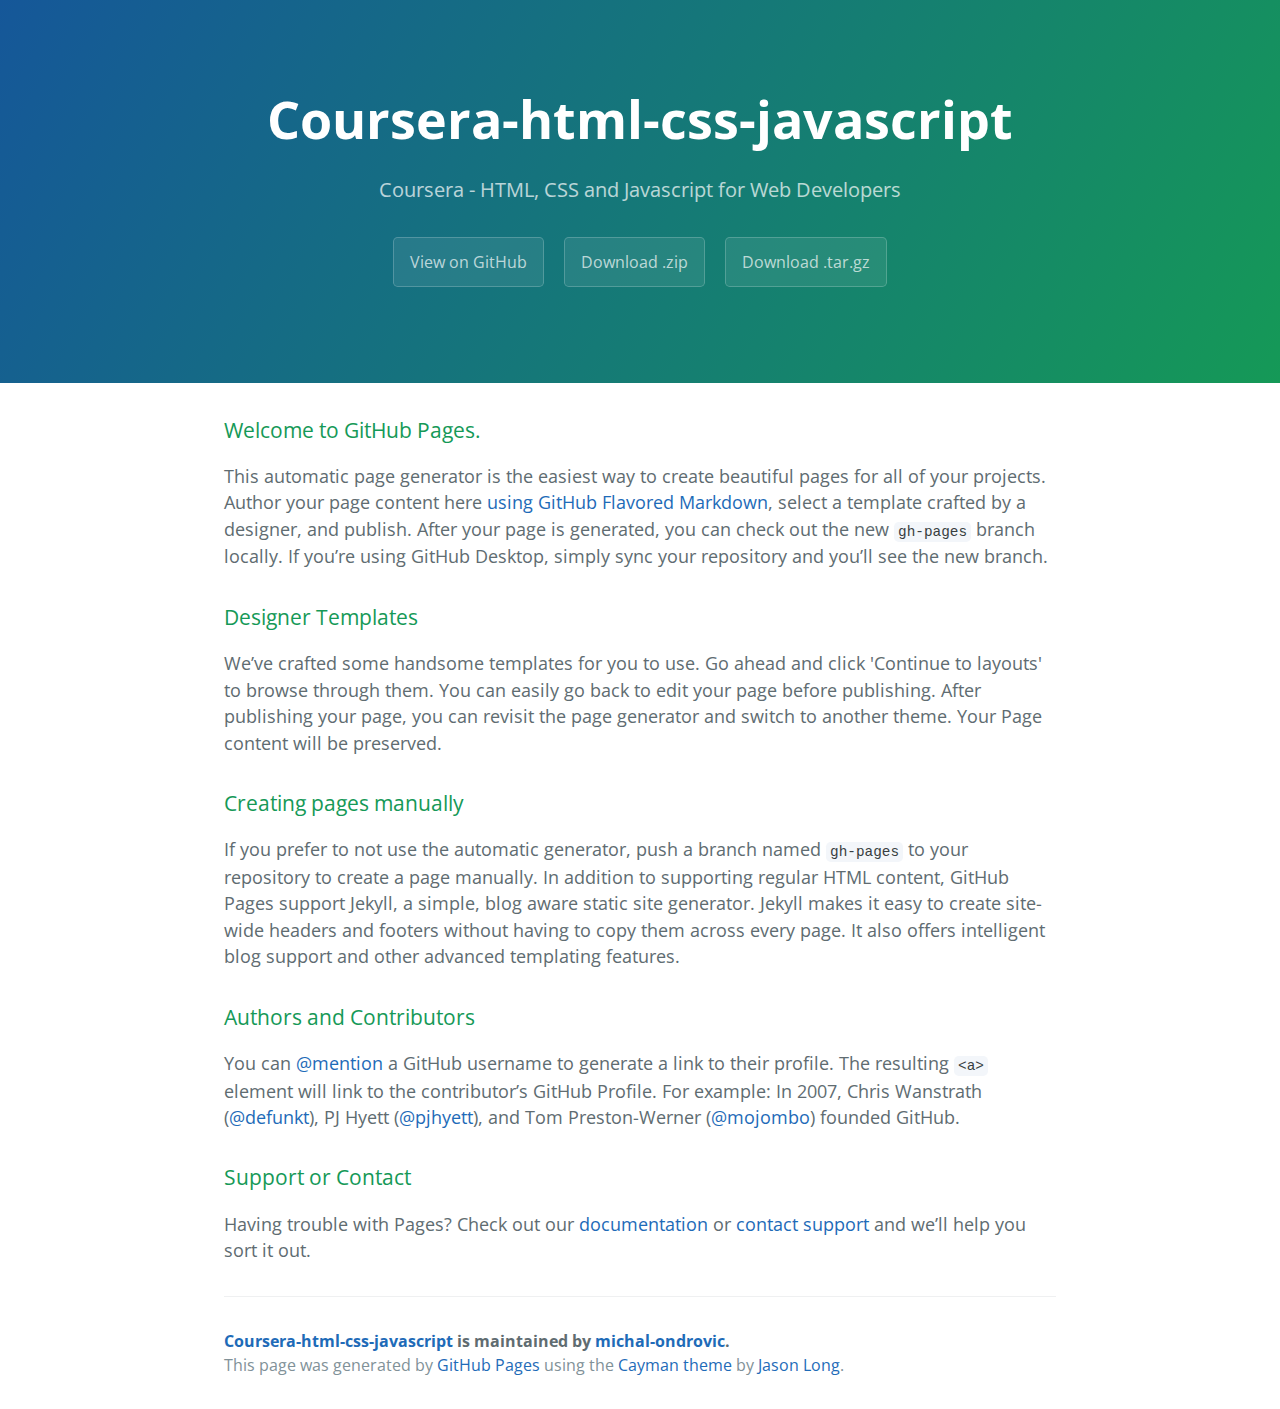
<file: index.html>
<!DOCTYPE html>
<html lang="en-us">
  <head>
    <meta charset="UTF-8">
    <title>Coursera-html-css-javascript by michal-ondrovic</title>
    <meta name="viewport" content="width=device-width, initial-scale=1">
    <link rel="stylesheet" type="text/css" href="stylesheets/normalize.css" media="screen">
    <link href='https://fonts.googleapis.com/css?family=Open+Sans:400,700' rel='stylesheet' type='text/css'>
    <link rel="stylesheet" type="text/css" href="stylesheets/stylesheet.css" media="screen">
    <link rel="stylesheet" type="text/css" href="stylesheets/github-light.css" media="screen">
  </head>
  <body>
    <section class="page-header">
      <h1 class="project-name">Coursera-html-css-javascript</h1>
      <h2 class="project-tagline">Coursera - HTML, CSS and Javascript for Web Developers</h2>
      <a href="https://github.com/michal-ondrovic/Coursera-HTML-CSS-Javascript" class="btn">View on GitHub</a>
      <a href="https://github.com/michal-ondrovic/Coursera-HTML-CSS-Javascript/zipball/master" class="btn">Download .zip</a>
      <a href="https://github.com/michal-ondrovic/Coursera-HTML-CSS-Javascript/tarball/master" class="btn">Download .tar.gz</a>
    </section>

    <section class="main-content">
      <h3>
<a id="welcome-to-github-pages" class="anchor" href="#welcome-to-github-pages" aria-hidden="true"><span aria-hidden="true" class="octicon octicon-link"></span></a>Welcome to GitHub Pages.</h3>

<p>This automatic page generator is the easiest way to create beautiful pages for all of your projects. Author your page content here <a href="https://guides.github.com/features/mastering-markdown/">using GitHub Flavored Markdown</a>, select a template crafted by a designer, and publish. After your page is generated, you can check out the new <code>gh-pages</code> branch locally. If you’re using GitHub Desktop, simply sync your repository and you’ll see the new branch.</p>

<h3>
<a id="designer-templates" class="anchor" href="#designer-templates" aria-hidden="true"><span aria-hidden="true" class="octicon octicon-link"></span></a>Designer Templates</h3>

<p>We’ve crafted some handsome templates for you to use. Go ahead and click 'Continue to layouts' to browse through them. You can easily go back to edit your page before publishing. After publishing your page, you can revisit the page generator and switch to another theme. Your Page content will be preserved.</p>

<h3>
<a id="creating-pages-manually" class="anchor" href="#creating-pages-manually" aria-hidden="true"><span aria-hidden="true" class="octicon octicon-link"></span></a>Creating pages manually</h3>

<p>If you prefer to not use the automatic generator, push a branch named <code>gh-pages</code> to your repository to create a page manually. In addition to supporting regular HTML content, GitHub Pages support Jekyll, a simple, blog aware static site generator. Jekyll makes it easy to create site-wide headers and footers without having to copy them across every page. It also offers intelligent blog support and other advanced templating features.</p>

<h3>
<a id="authors-and-contributors" class="anchor" href="#authors-and-contributors" aria-hidden="true"><span aria-hidden="true" class="octicon octicon-link"></span></a>Authors and Contributors</h3>

<p>You can <a href="https://help.github.com/articles/basic-writing-and-formatting-syntax/#mentioning-users-and-teams" class="user-mention">@mention</a> a GitHub username to generate a link to their profile. The resulting <code>&lt;a&gt;</code> element will link to the contributor’s GitHub Profile. For example: In 2007, Chris Wanstrath (<a href="https://github.com/defunkt" class="user-mention">@defunkt</a>), PJ Hyett (<a href="https://github.com/pjhyett" class="user-mention">@pjhyett</a>), and Tom Preston-Werner (<a href="https://github.com/mojombo" class="user-mention">@mojombo</a>) founded GitHub.</p>

<h3>
<a id="support-or-contact" class="anchor" href="#support-or-contact" aria-hidden="true"><span aria-hidden="true" class="octicon octicon-link"></span></a>Support or Contact</h3>

<p>Having trouble with Pages? Check out our <a href="https://help.github.com/pages">documentation</a> or <a href="https://github.com/contact">contact support</a> and we’ll help you sort it out.</p>

      <footer class="site-footer">
        <span class="site-footer-owner"><a href="https://github.com/michal-ondrovic/Coursera-HTML-CSS-Javascript">Coursera-html-css-javascript</a> is maintained by <a href="https://github.com/michal-ondrovic">michal-ondrovic</a>.</span>

        <span class="site-footer-credits">This page was generated by <a href="https://pages.github.com">GitHub Pages</a> using the <a href="https://github.com/jasonlong/cayman-theme">Cayman theme</a> by <a href="https://twitter.com/jasonlong">Jason Long</a>.</span>
      </footer>

    </section>

  
  </body>
</html>
</file>
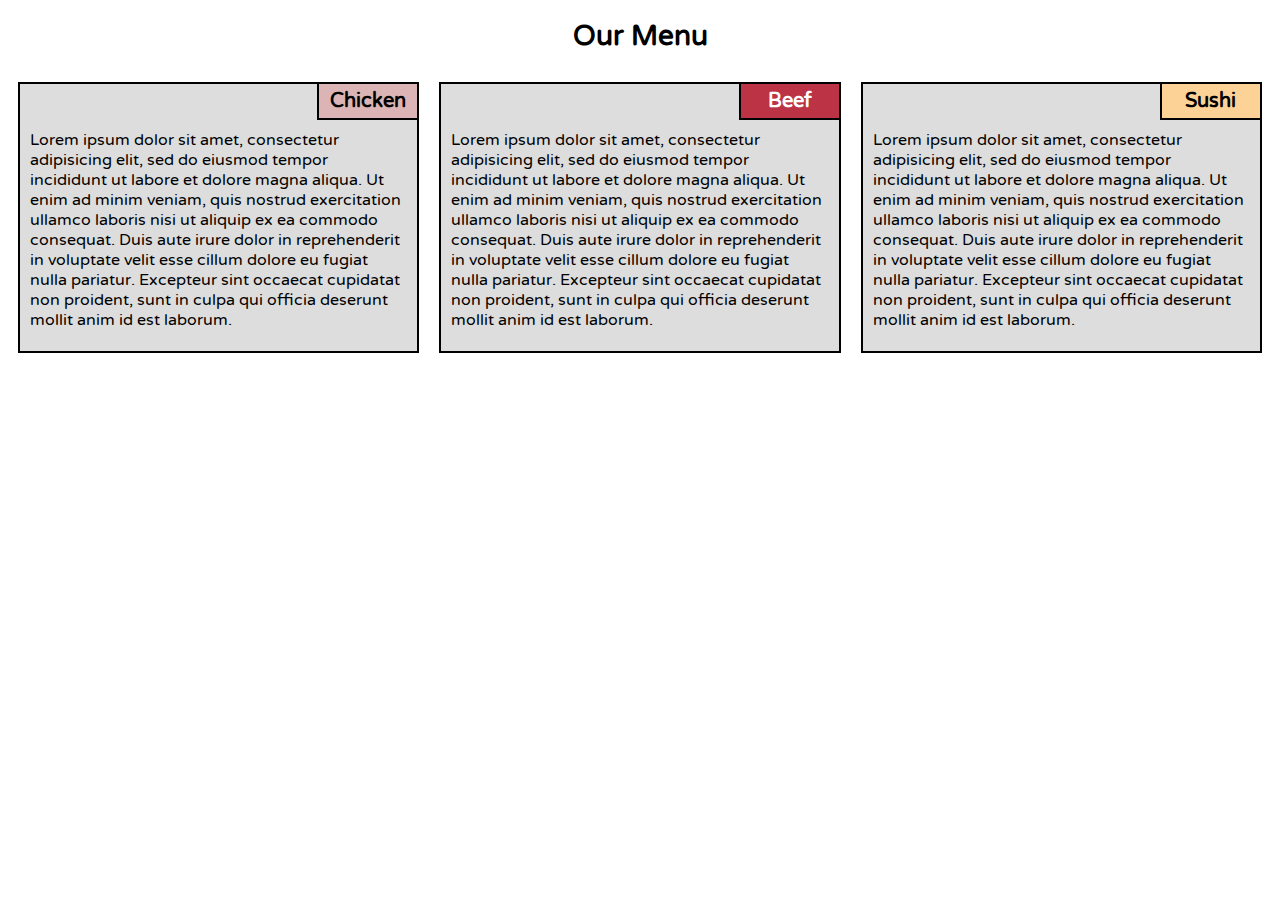
<file: module2_solution/index.html>
<!DOCTYPE html>
<html>
  <head>
    <meta charset="utf-8">
    <meta name="viewport" content="width=device-width, initial-scale=1">
    <link rel="stylesheet" href="css/styles.css">
    <link href='https://fonts.googleapis.com/css?family=Varela+Round' rel='stylesheet' type='text/css'>
    <title>module2_solution</title>
  </head>
  <body>
    <h1>Our Menu</h1>
    <div class="row">
      <section class="col-lg-4 col-md-6">
        <div class="section-text">
          <div id="chicken" class="section-title">
            <h4>Chicken</h4>
          </div>
          <p>
            Lorem ipsum dolor sit amet, consectetur adipisicing elit, sed do eiusmod tempor incididunt ut labore et dolore magna aliqua. Ut enim ad minim veniam, quis nostrud exercitation ullamco laboris nisi ut aliquip ex ea commodo consequat. Duis aute irure dolor in reprehenderit in voluptate velit esse cillum dolore eu fugiat nulla pariatur. Excepteur sint occaecat cupidatat non proident, sunt in culpa qui officia deserunt mollit anim id est laborum.
          </p>
        </div>
      </section>
      <section class="col-lg-4 col-md-6">
        <div class="section-text">
          <div id="beef" class="section-title">
            <h4>Beef</h4>
          </div>
          <p>
            Lorem ipsum dolor sit amet, consectetur adipisicing elit, sed do eiusmod tempor incididunt ut labore et dolore magna aliqua. Ut enim ad minim veniam, quis nostrud exercitation ullamco laboris nisi ut aliquip ex ea commodo consequat. Duis aute irure dolor in reprehenderit in voluptate velit esse cillum dolore eu fugiat nulla pariatur. Excepteur sint occaecat cupidatat non proident, sunt in culpa qui officia deserunt mollit anim id est laborum.
          </p>
        </div>
      </section>
      <section class="col-lg-4 col-md-12">
        <div class="section-text">
          <div id="sushi" class="section-title">
            <h4>Sushi</h4>
          </div>
          <p>
            Lorem ipsum dolor sit amet, consectetur adipisicing elit, sed do eiusmod tempor incididunt ut labore et dolore magna aliqua. Ut enim ad minim veniam, quis nostrud exercitation ullamco laboris nisi ut aliquip ex ea commodo consequat. Duis aute irure dolor in reprehenderit in voluptate velit esse cillum dolore eu fugiat nulla pariatur. Excepteur sint occaecat cupidatat non proident, sunt in culpa qui officia deserunt mollit anim id est laborum.
          </p>
        </div>
      </section>
    </div>

  </body>
</html>
</file>
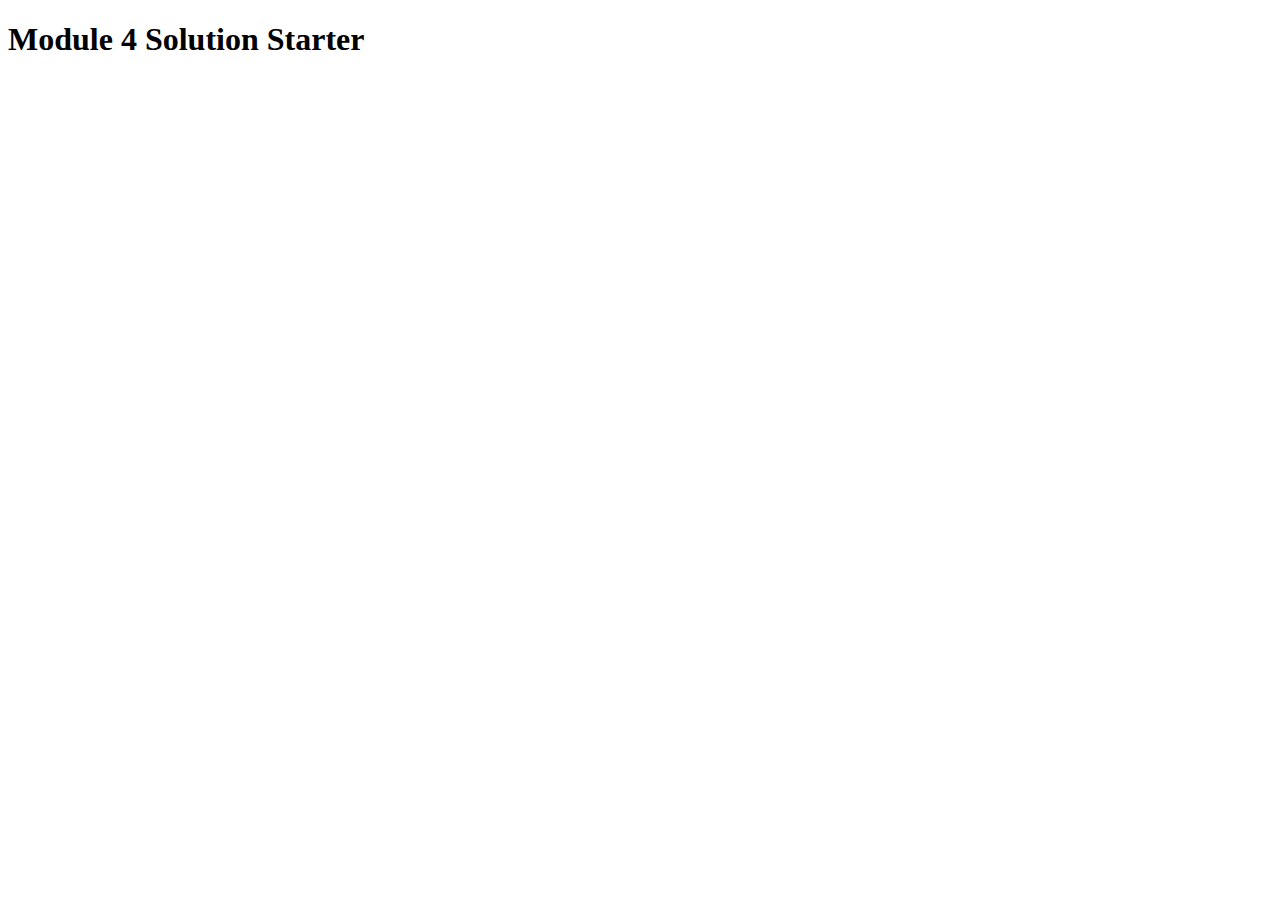
<file: module4_solution/index.html>
<!DOCTYPE html>
<html>
<head>
  <meta charset="utf-8">
  <title>Module 4 Solution Starter</title>
  <script>
    var names = []; // DO NOT REMOVE
  </script>
  <script src="SpeakHello.js"></script>
  <script src="SpeakGoodBye.js"></script>
  <script src="script.js"></script>
</head>
<body>
  <h1>Module 4 Solution Starter</h1>
</body>
</html>
</file>
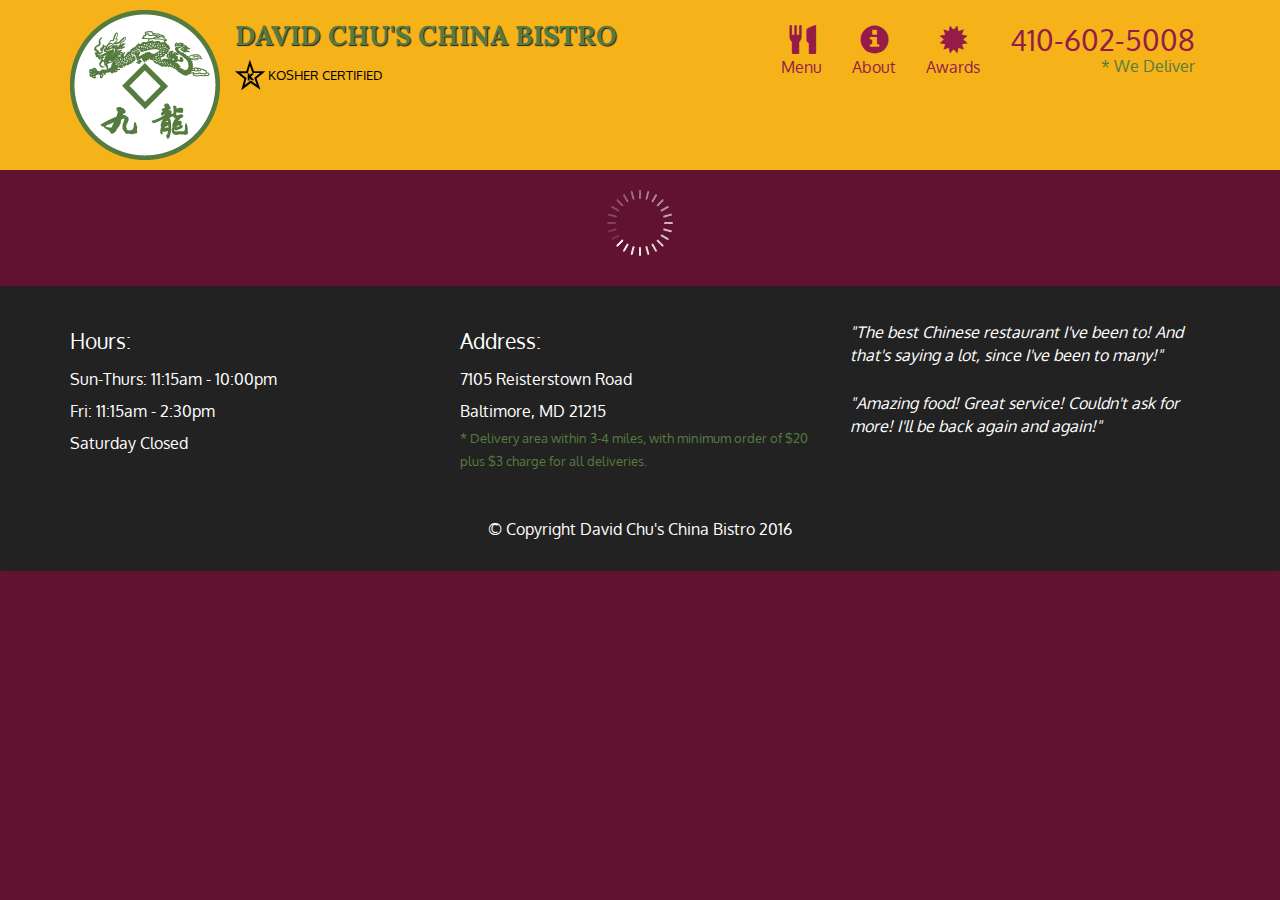
<file: module5_solution/index.html>
<!doctype html>
<html lang="en">
  <head>
    <meta charset="utf-8">
    <meta http-equiv="X-UA-Compatible" content="IE=edge">
    <meta name="viewport" content="width=device-width, initial-scale=1">
    <title>David Chu's China Bistro</title>
    <link rel="stylesheet" href="css/bootstrap.min.css">
    <link rel="stylesheet" href="css/styles.css">
    <link href='https://fonts.googleapis.com/css?family=Oxygen:400,300,700' rel='stylesheet' type='text/css'>
    <link href='https://fonts.googleapis.com/css?family=Lora' rel='stylesheet' type='text/css'>
  </head>
<body>
  <header>
    <nav id="header-nav" class="navbar navbar-default">
      <div class="container">
        <div class="navbar-header">
          <a href="index.html" class="pull-left visible-md visible-lg">
            <div id="logo-img" alt="Logo image"></div>
          </a>

          <div class="navbar-brand">
            <a href="index.html"><h1>David Chu's China Bistro</h1></a>
            <p>
              <img src="images/star-k-logo.png" alt="Kosher certification">
              <span>Kosher Certified</span>
            </p>
          </div>

          <button id="navbarToggle" type="button" class="navbar-toggle collapsed" data-toggle="collapse" data-target="#collapsable-nav" aria-expanded="false">
            <span class="sr-only">Toggle navigation</span>
            <span class="icon-bar"></span>
            <span class="icon-bar"></span>
            <span class="icon-bar"></span>
          </button>
        </div>
        
        <div id="collapsable-nav" class="collapse navbar-collapse">
           <ul id="nav-list" class="nav navbar-nav navbar-right">
            <li id="navHomeButton" class="visible-xs active">
              <a href="index.html">
                <span class="glyphicon glyphicon-home"></span> Home</a>
            </li>
            <li id="navMenuButton">
              <a href="#" onclick="$dc.loadMenuCategories();">
                <span class="glyphicon glyphicon-cutlery"></span><br class="hidden-xs"> Menu</a>
            </li>
            <li>
              <a href="#">
                <span class="glyphicon glyphicon-info-sign"></span><br class="hidden-xs"> About</a>
            </li>
            <li>
              <a href="#">
                <span class="glyphicon glyphicon-certificate"></span><br class="hidden-xs"> Awards</a>
            </li>
            <li id="phone" class="hidden-xs">
              <a href="tel:410-602-5008">
                <span>410-602-5008</span></a><div>* We Deliver</div>
            </li>
          </ul><!-- #nav-list -->
        </div><!-- .collapse .navbar-collapse -->
      </div><!-- .container -->
    </nav><!-- #header-nav -->
  </header>

  <div id="call-btn" class="visible-xs">
    <a class="btn" href="tel:410-602-5008">
    <span class="glyphicon glyphicon-earphone"></span>
    410-602-5008
    </a>
  </div>
  <div id="xs-deliver" class="text-center visible-xs">* We Deliver</div>

  <div id="main-content" class="container"></div>

  <footer class="panel-footer">
    <div class="container">
      <div class="row">
        <section id="hours" class="col-sm-4">
          <span>Hours:</span><br>
          Sun-Thurs: 11:15am - 10:00pm<br>
          Fri: 11:15am - 2:30pm<br>
          Saturday Closed
          <hr class="visible-xs">
        </section>
        <section id="address" class="col-sm-4">
          <span>Address:</span><br>
          7105 Reisterstown Road<br>
          Baltimore, MD 21215
          <p>* Delivery area within 3-4 miles, with minimum order of $20 plus $3 charge for all deliveries.</p>
          <hr class="visible-xs">
        </section>
        <section id="testimonials" class="col-sm-4">
          <p>"The best Chinese restaurant I've been to! And that's saying a lot, since I've been to many!"</p>
          <p>"Amazing food! Great service! Couldn't ask for more! I'll be back again and again!"</p>
        </section>
      </div>
      <div class="text-center">&copy; Copyright David Chu's China Bistro 2016</div>
    </div>
  </footer>

  <!-- jQuery (Bootstrap JS plugins depend on it) -->
  <script src="js/jquery-2.1.4.min.js"></script>
  <script src="js/bootstrap.min.js"></script>
  <script src="js/ajax-utils.js"></script>
  <script src="js/script.js"></script>
</body>
</html>
</file>
<file: stylesheets/stylesheet.css>
* {
  box-sizing: border-box; }

body {
  padding: 0;
  margin: 0;
  font-family: "Open Sans", "Helvetica Neue", Helvetica, Arial, sans-serif;
  font-size: 16px;
  line-height: 1.5;
  color: #606c71; }

a {
  color: #1e6bb8;
  text-decoration: none; }
  a:hover {
    text-decoration: underline; }

.btn {
  display: inline-block;
  margin-bottom: 1rem;
  color: rgba(255, 255, 255, 0.7);
  background-color: rgba(255, 255, 255, 0.08);
  border-color: rgba(255, 255, 255, 0.2);
  border-style: solid;
  border-width: 1px;
  border-radius: 0.3rem;
  transition: color 0.2s, background-color 0.2s, border-color 0.2s; }
  .btn + .btn {
    margin-left: 1rem; }

.btn:hover {
  color: rgba(255, 255, 255, 0.8);
  text-decoration: none;
  background-color: rgba(255, 255, 255, 0.2);
  border-color: rgba(255, 255, 255, 0.3); }

@media screen and (min-width: 64em) {
  .btn {
    padding: 0.75rem 1rem; } }

@media screen and (min-width: 42em) and (max-width: 64em) {
  .btn {
    padding: 0.6rem 0.9rem;
    font-size: 0.9rem; } }

@media screen and (max-width: 42em) {
  .btn {
    display: block;
    width: 100%;
    padding: 0.75rem;
    font-size: 0.9rem; }
    .btn + .btn {
      margin-top: 1rem;
      margin-left: 0; } }

.page-header {
  color: #fff;
  text-align: center;
  background-color: #159957;
  background-image: linear-gradient(120deg, #155799, #159957); }

@media screen and (min-width: 64em) {
  .page-header {
    padding: 5rem 6rem; } }

@media screen and (min-width: 42em) and (max-width: 64em) {
  .page-header {
    padding: 3rem 4rem; } }

@media screen and (max-width: 42em) {
  .page-header {
    padding: 2rem 1rem; } }

.project-name {
  margin-top: 0;
  margin-bottom: 0.1rem; }

@media screen and (min-width: 64em) {
  .project-name {
    font-size: 3.25rem; } }

@media screen and (min-width: 42em) and (max-width: 64em) {
  .project-name {
    font-size: 2.25rem; } }

@media screen and (max-width: 42em) {
  .project-name {
    font-size: 1.75rem; } }

.project-tagline {
  margin-bottom: 2rem;
  font-weight: normal;
  opacity: 0.7; }

@media screen and (min-width: 64em) {
  .project-tagline {
    font-size: 1.25rem; } }

@media screen and (min-width: 42em) and (max-width: 64em) {
  .project-tagline {
    font-size: 1.15rem; } }

@media screen and (max-width: 42em) {
  .project-tagline {
    font-size: 1rem; } }

.main-content :first-child {
  margin-top: 0; }
.main-content img {
  max-width: 100%; }
.main-content h1, .main-content h2, .main-content h3, .main-content h4, .main-content h5, .main-content h6 {
  margin-top: 2rem;
  margin-bottom: 1rem;
  font-weight: normal;
  color: #159957; }
.main-content p {
  margin-bottom: 1em; }
.main-content code {
  padding: 2px 4px;
  font-family: Consolas, "Liberation Mono", Menlo, Courier, monospace;
  font-size: 0.9rem;
  color: #383e41;
  background-color: #f3f6fa;
  border-radius: 0.3rem; }
.main-content pre {
  padding: 0.8rem;
  margin-top: 0;
  margin-bottom: 1rem;
  font: 1rem Consolas, "Liberation Mono", Menlo, Courier, monospace;
  color: #567482;
  word-wrap: normal;
  background-color: #f3f6fa;
  border: solid 1px #dce6f0;
  border-radius: 0.3rem; }
  .main-content pre > code {
    padding: 0;
    margin: 0;
    font-size: 0.9rem;
    color: #567482;
    word-break: normal;
    white-space: pre;
    background: transparent;
    border: 0; }
.main-content .highlight {
  margin-bottom: 1rem; }
  .main-content .highlight pre {
    margin-bottom: 0;
    word-break: normal; }
.main-content .highlight pre, .main-content pre {
  padding: 0.8rem;
  overflow: auto;
  font-size: 0.9rem;
  line-height: 1.45;
  border-radius: 0.3rem; }
.main-content pre code, .main-content pre tt {
  display: inline;
  max-width: initial;
  padding: 0;
  margin: 0;
  overflow: initial;
  line-height: inherit;
  word-wrap: normal;
  background-color: transparent;
  border: 0; }
  .main-content pre code:before, .main-content pre code:after, .main-content pre tt:before, .main-content pre tt:after {
    content: normal; }
.main-content ul, .main-content ol {
  margin-top: 0; }
.main-content blockquote {
  padding: 0 1rem;
  margin-left: 0;
  color: #819198;
  border-left: 0.3rem solid #dce6f0; }
  .main-content blockquote > :first-child {
    margin-top: 0; }
  .main-content blockquote > :last-child {
    margin-bottom: 0; }
.main-content table {
  display: block;
  width: 100%;
  overflow: auto;
  word-break: normal;
  word-break: keep-all; }
  .main-content table th {
    font-weight: bold; }
  .main-content table th, .main-content table td {
    padding: 0.5rem 1rem;
    border: 1px solid #e9ebec; }
.main-content dl {
  padding: 0; }
  .main-content dl dt {
    padding: 0;
    margin-top: 1rem;
    font-size: 1rem;
    font-weight: bold; }
  .main-content dl dd {
    padding: 0;
    margin-bottom: 1rem; }
.main-content hr {
  height: 2px;
  padding: 0;
  margin: 1rem 0;
  background-color: #eff0f1;
  border: 0; }

@media screen and (min-width: 64em) {
  .main-content {
    max-width: 64rem;
    padding: 2rem 6rem;
    margin: 0 auto;
    font-size: 1.1rem; } }

@media screen and (min-width: 42em) and (max-width: 64em) {
  .main-content {
    padding: 2rem 4rem;
    font-size: 1.1rem; } }

@media screen and (max-width: 42em) {
  .main-content {
    padding: 2rem 1rem;
    font-size: 1rem; } }

.site-footer {
  padding-top: 2rem;
  margin-top: 2rem;
  border-top: solid 1px #eff0f1; }

.site-footer-owner {
  display: block;
  font-weight: bold; }

.site-footer-credits {
  color: #819198; }

@media screen and (min-width: 64em) {
  .site-footer {
    font-size: 1rem; } }

@media screen and (min-width: 42em) and (max-width: 64em) {
  .site-footer {
    font-size: 1rem; } }

@media screen and (max-width: 42em) {
  .site-footer {
    font-size: 0.9rem; } }
</file>
<file: stylesheets/github-light.css>
/*
The MIT License (MIT)

Copyright (c) 2015 GitHub, Inc.

Permission is hereby granted, free of charge, to any person obtaining a copy
of this software and associated documentation files (the "Software"), to deal
in the Software without restriction, including without limitation the rights
to use, copy, modify, merge, publish, distribute, sublicense, and/or sell
copies of the Software, and to permit persons to whom the Software is
furnished to do so, subject to the following conditions:

The above copyright notice and this permission notice shall be included in all
copies or substantial portions of the Software.

THE SOFTWARE IS PROVIDED "AS IS", WITHOUT WARRANTY OF ANY KIND, EXPRESS OR
IMPLIED, INCLUDING BUT NOT LIMITED TO THE WARRANTIES OF MERCHANTABILITY,
FITNESS FOR A PARTICULAR PURPOSE AND NONINFRINGEMENT. IN NO EVENT SHALL THE
AUTHORS OR COPYRIGHT HOLDERS BE LIABLE FOR ANY CLAIM, DAMAGES OR OTHER
LIABILITY, WHETHER IN AN ACTION OF CONTRACT, TORT OR OTHERWISE, ARISING FROM,
OUT OF OR IN CONNECTION WITH THE SOFTWARE OR THE USE OR OTHER DEALINGS IN THE
SOFTWARE.

*/

.pl-c /* comment */ {
  color: #969896;
}

.pl-c1      /* constant, markup.raw, meta.diff.header, meta.module-reference, meta.property-name, support, support.constant, support.variable, variable.other.constant */,
.pl-s .pl-v /* string variable */ {
  color: #0086b3;
}

.pl-e  /* entity */,
.pl-en /* entity.name */ {
  color: #795da3;
}

.pl-s .pl-s1 /* string source */,
.pl-smi      /* storage.modifier.import, storage.modifier.package, storage.type.java, variable.other, variable.parameter.function */ {
  color: #333;
}

.pl-ent /* entity.name.tag */ {
  color: #63a35c;
}

.pl-k /* keyword, storage, storage.type */ {
  color: #a71d5d;
}

.pl-pds              /* punctuation.definition.string, string.regexp.character-class */,
.pl-s                /* string */,
.pl-s .pl-pse .pl-s1 /* string punctuation.section.embedded source */,
.pl-sr               /* string.regexp */,
.pl-sr .pl-cce       /* string.regexp constant.character.escape */,
.pl-sr .pl-sra       /* string.regexp string.regexp.arbitrary-repitition */,
.pl-sr .pl-sre       /* string.regexp source.ruby.embedded */ {
  color: #183691;
}

.pl-v /* variable */ {
  color: #ed6a43;
}

.pl-id /* invalid.deprecated */ {
  color: #b52a1d;
}

.pl-ii /* invalid.illegal */ {
  background-color: #b52a1d;
  color: #f8f8f8;
}

.pl-sr .pl-cce /* string.regexp constant.character.escape */ {
  color: #63a35c;
  font-weight: bold;
}

.pl-ml /* markup.list */ {
  color: #693a17;
}

.pl-mh        /* markup.heading */,
.pl-mh .pl-en /* markup.heading entity.name */,
.pl-ms        /* meta.separator */ {
  color: #1d3e81;
  font-weight: bold;
}

.pl-mq /* markup.quote */ {
  color: #008080;
}

.pl-mi /* markup.italic */ {
  color: #333;
  font-style: italic;
}

.pl-mb /* markup.bold */ {
  color: #333;
  font-weight: bold;
}

.pl-md /* markup.deleted, meta.diff.header.from-file */ {
  background-color: #ffecec;
  color: #bd2c00;
}

.pl-mi1 /* markup.inserted, meta.diff.header.to-file */ {
  background-color: #eaffea;
  color: #55a532;
}

.pl-mdr /* meta.diff.range */ {
  color: #795da3;
  font-weight: bold;
}

.pl-mo /* meta.output */ {
  color: #1d3e81;
}
</file>
<file: module2_solution/css/styles.css>
* {
  box-sizing: border-box;
  font-family: "varela round", sans-serif;
}

.row {
  width: 100%;
}

/* Large device */
@media (min-width: 992px) {
  .col-lg-1, .col-lg-2, .col-lg-3, .col-lg-4, .col-lg-5, .col-lg-6, .col-lg-7,
  .col-lg-8, .col-lg-9, .col-lg-10, .col-lg-11, .col-lg-12 {
    float: left;
  }
  .col-lg-1 {
    width: 8.33%;
  }
  .col-lg-2 {
    width: 16.66%;
  }
  .col-lg-3 {
    width: 25%;
  }
  .col-lg-4 {
    width: 33.33%;
  }
  .col-lg-5 {
    width: 41.66%;
  }
  .col-lg-6 {
    width: 50%;
  }
  .col-lg-7 {
    width: 58.33%;
  }
  .col-lg-8 {
    width: 66.66%;
  }
  .col-lg-9 {
    width: 75%;
  }
  .col-lg-10 {
    width: 83.33%;
  }
  .col-lg-11 {
    width: 71.66%;
  }
  .col-lg-12 {
    width: 100%;
  }
}

/* Medium device */
@media (min-width: 768px) and (max-width: 991px) {
  .col-md-1, .col-md-2, .col-md-3, .col-md-4, .col-md-5, .col-md-6, .col-md-7,
  .col-md-8, .col-md-9, .col-md-10, .col-md-11, .col-md-12 {
    float: left;
  }
  .col-md-1 {
    width: 8.33%;
  }
  .col-md-2 {
    width: 16.66%;
  }
  .col-md-3 {
    width: 25%;
  }
  .col-md-4 {
    width: 33.33%;
  }
  .col-md-5 {
    width: 41.66%;
  }
  .col-md-6 {
    width: 50%;
  }
  .col-md-7 {
    width: 58.33%;
  }
  .col-md-8 {
    width: 66.66%;
  }
  .col-md-9 {
    width: 75%;
  }
  .col-md-10 {
    width: 83.33%;
  }
  .col-md-11 {
    width: 71.66%;
  }
  .col-md-12 {
    width: 100%;
  }
 }

 h1 {
   text-align: center;
   font-size: 175%;
 }
 h4 {
   font-size: 125%;
   text-align: center;
   margin: 5px;
 }
 section {
   padding: 10px;
 }
 .section-title {
   position: absolute;
   width: 100px;
   top: 0px;
   right: 0px;
   border-width: 0px 0px 2px 2px;
   border-style: solid;
   border-color: black;

 }
 #chicken {
   color: black;
   background-color: #DCB4B6;
 }
 #beef {
   color: white;
   background-color: #BB3344;
 }
 #sushi {
   color: black;
   background-color: #FDD297;
 }
 section .section-text {
   position: relative;
   background-color: #DDDDDD;
   border: 2px solid black;
   padding: 30px 10px 5px 10px;
 }


}
</file>
<file: module5_solution/css/styles.css>
body {
  font-size: 16px;
  color: #fff;
  background-color: #61122f;
  font-family: 'Oxygen', sans-serif;
}

/** HEADER **/
#header-nav {
  background-color: #f6b319;
  border-radius: 0;
  border: 0;
}

#logo-img {
  background: url('../images/restaurant-logo_large.png') no-repeat;
  width: 150px;
  height: 150px;
  margin: 10px 15px 10px 0;
}

.navbar-brand {
  padding-top: 25px;
}
.navbar-brand h1 { /* Restaurant name */
  font-family: 'Lora', serif;
  color: #557c3e;
  font-size: 1.5em;
  text-transform: uppercase;
  font-weight: bold;
  text-shadow: 1px 1px 1px #222;
  margin-top: 0;
  margin-bottom: 0;
  line-height: .75;
}
.navbar-brand a:hover, .navbar-brand a:focus {
  text-decoration: none;
}
.navbar-brand p { /* Kosher cert */
  color: #000;
  text-transform: uppercase;
  font-size: .7em;
  margin-top: 15px;
}
.navbar-brand p span { /* Star-K */
  vertical-align: middle;
}

#nav-list {
  margin-top: 10px;
}
#nav-list a {
  color: #951C49;
  text-align: center;
}
#nav-list a:hover {
  background: #E7E7E7;
}
#nav-list a span {
  font-size: 1.8em;
}

#phone {
  margin-top: 5px;
}
#phone a { /* Phone number */
  text-align: right;
  padding-bottom: 0;
}
#phone div { /* We Deliver */
  color: #557c3e;
  text-align: right;
  padding-right: 15px;
}

.navbar-header button.navbar-toggle, .navbar-header .icon-bar {
  border: 1px solid #61122f;
}
.navbar-header button.navbar-toggle {
  clear: both;
  margin-top: -30px;
}
/* END HEADER */

/* FOOTER */
.panel-footer {
  margin-top: 30px;
  padding-top: 35px;
  padding-bottom: 30px;
  background-color: #222;
  border-top: 0;
}
.panel-footer div.row {
  margin-bottom: 35px;
}
#hours, #address {
  line-height: 2;
}
#hours > span, #address > span {
  font-size: 1.3em;
}
#address p {
  color: #557c3e;
  font-size: .8em;
  line-height: 1.8;
}
#testimonials {
  font-style: italic;
}
#testimonials p:nth-child(2) {
  margin-top: 25px;
}
/* END FOOTER */



/* HOME PAGE */
.container .jumbotron {
  box-shadow: 0 0 50px #3F0C1F;
  border: 2px solid #3F0C1F;
}

#menu-tile, #specials-tile, #map-tile {
  height: 250px;
  width: 100%;
  margin-bottom: 15px;
  position: relative;
  border: 2px solid #3F0C1F;
  overflow: hidden;
}
#menu-tile:hover, #specials-tile:hover, #map-tile:hover {
  box-shadow: 0 1px 5px 1px #cccccc;
}
#menu-tile {
  background: url('../images/menu-tile.jpg') no-repeat;
  background-position: center;
}
#specials-tile {
  background: url('../images/specials-tile.jpg') no-repeat;
  background-position: center;
}
#menu-tile span, #specials-tile span, #map-tile span {
  position: absolute;
  bottom: 0;
  right: 0;
  width: 100%;
  text-align: center;
  font-size: 1.6em;
  text-transform: uppercase;
  background-color: #000;
  color: #fff;
  opacity: .8;
}
/* END HOME PAGE */

/* MENU CATEGORIES PAGE */
.category-tile { 
  position: relative;
  border: 2px solid #3F0C1F;
  overflow: hidden;
  width: 200px;
  height: 200px;
  margin: 0 auto 15px;
}
.category-tile span {
  position: absolute;
  bottom: 0;
  right: 0;
  width: 100%;
  text-align: center;
  font-size: 1.2em;
  text-transform: uppercase;
  background-color: #000;
  color: #fff;
  opacity: .8;
}
.category-tile:hover {
  box-shadow: 0 1px 5px 1px #cccccc;
}

#menu-categories-title + div {
  margin-bottom: 50px;
}
/* END MENU CATEGORIES PAGE */

/* SINGLE CATEGORY PAGE */
.menu-item-tile {
  margin-bottom: 25px;
}
.menu-item-tile hr {
  width: 80%;
}
.menu-item-tile .menu-item-price {
  font-size: 1.1em;
  text-align: right;
  margin-top: -15px;
  margin-right: -15px;
}
.menu-item-tile .menu-item-price span {
  font-size: .6em;
}
.menu-item-photo {
  position: relative;
  border: 2px solid #3F0C1F; 
  overflow: hidden;
  padding: 0;
  margin-right: -15px;
  margin-left: auto;
  margin-bottom: 20px;
  max-width: 250px;
}
.menu-item-photo div {
  position: absolute;
  bottom: 0;
  right: 0;
  width: 80px;
  background-color: #557c3e;
  text-align: center;
}
.menu-item-description {
  padding-right: 30px;
}
h3.menu-item-title {
  margin: 0 0 10px;
}
.menu-item-details {
  font-size: .9em;
  font-style: italic;
}
/* END SINGLE CATEGORY PAGE */


/********** Large devices only **********/
@media (min-width: 1200px) {
  .container .jumbotron {
    background: url('../images/jumbotron_1200.jpg') no-repeat;
    height: 675px;
  }
}

/********** Medium devices only **********/
@media (min-width: 992px) and (max-width: 1199px) {
  /* Header */
  #logo-img {
    background: url('../images/restaurant-logo_medium.png') no-repeat;
    width: 100px;
    height: 100px;
    margin: 5px 5px 5px 0;
  }
  /* End Header */

  /* Home Page */
  .container .jumbotron {
    background: url('../images/jumbotron_992.jpg') no-repeat;
    height: 558px;
  }
  /* End Home Page */
}

/********** Small devices only **********/
@media (min-width: 768px) and (max-width: 991px) {
  /* Home Page */
  .container .jumbotron {
    background: url('../images/jumbotron_768.jpg') no-repeat;
    height: 432px;
  }
  /* End Home Page */
}

/********** Extra small devices only **********/
@media (max-width: 767px) {
  /* Header */
  .navbar-brand {
    padding-top: 10px;
    height: 80px;
  }
  .navbar-brand h1 { /* Restaurant name */
    padding-top: 10px;
    font-size: 5vw; /* 1vw = 1% of viewport width */
  }
  .navbar-brand p { /* Kosher cert */
    font-size: .6em;
    margin-top: 12px;
  }
  .navbar-brand p img { /* Star-K */
    height: 20px;
  }

  #collapsable-nav a { /* Collapsed nav menu text */
    font-size: 1.2em;
  }
  #collapsable-nav a span { /* Collapsed nav menu glyph */
    font-size: 1em;
    margin-right: 5px;
  }

  #call-btn > a {
    font-size: 1.5em;
    display: block;
    margin: 0 20px;
    padding: 10px;
    border: 2px solid #fff;
    background-color: #f6b319;
    color: #951c49;
  }
  #xs-deliver {
    margin-top: 5px;
    font-size: .7em;
    letter-spacing: .1em;
    text-transform: uppercase;
  }
  /* End Header */

  /* Footer */
  .panel-footer section {
    margin-bottom: 30px;
    text-align: center;
  }
  .panel-footer section:nth-child(3) {
    margin-bottom: 0; /* margin already exists on the whole row */
  }
  .panel-footer section hr {
    width: 50%;
  }
  /* End Footer */

  /* Home Page */
  .container .jumbotron {
    margin-top: 30px;
    padding: 0;
  }
  #menu-tile, #specials-tile {
    width: 360px;
    margin: 0 auto 15px;
  }

  .menu-item-photo {
    margin-right: auto;
  }
  .menu-item-tile .menu-item-price {
    text-align: center;
  }
  .menu-item-description {
    text-align: center;;
  }
}


/********** Super extra small devices Only :-) (e.g., iPhone 4) **********/
@media (max-width: 479px) {
  /* Header */
  .navbar-brand h1 { /* Restaurant name */
    padding-top: 5px;
    font-size: 6vw;
  }
  /* End Header */
  
  /* Home page */
  #menu-tile, #specials-tile {
    width: 280px;
    margin: 0 auto 15px;
  }

  .col-xxs-12 {
    position: relative;
    min-height: 1px;
    padding-right: 15px;
    padding-left: 15px;
    float: left;
    width: 100%;
  }
}
</file>
